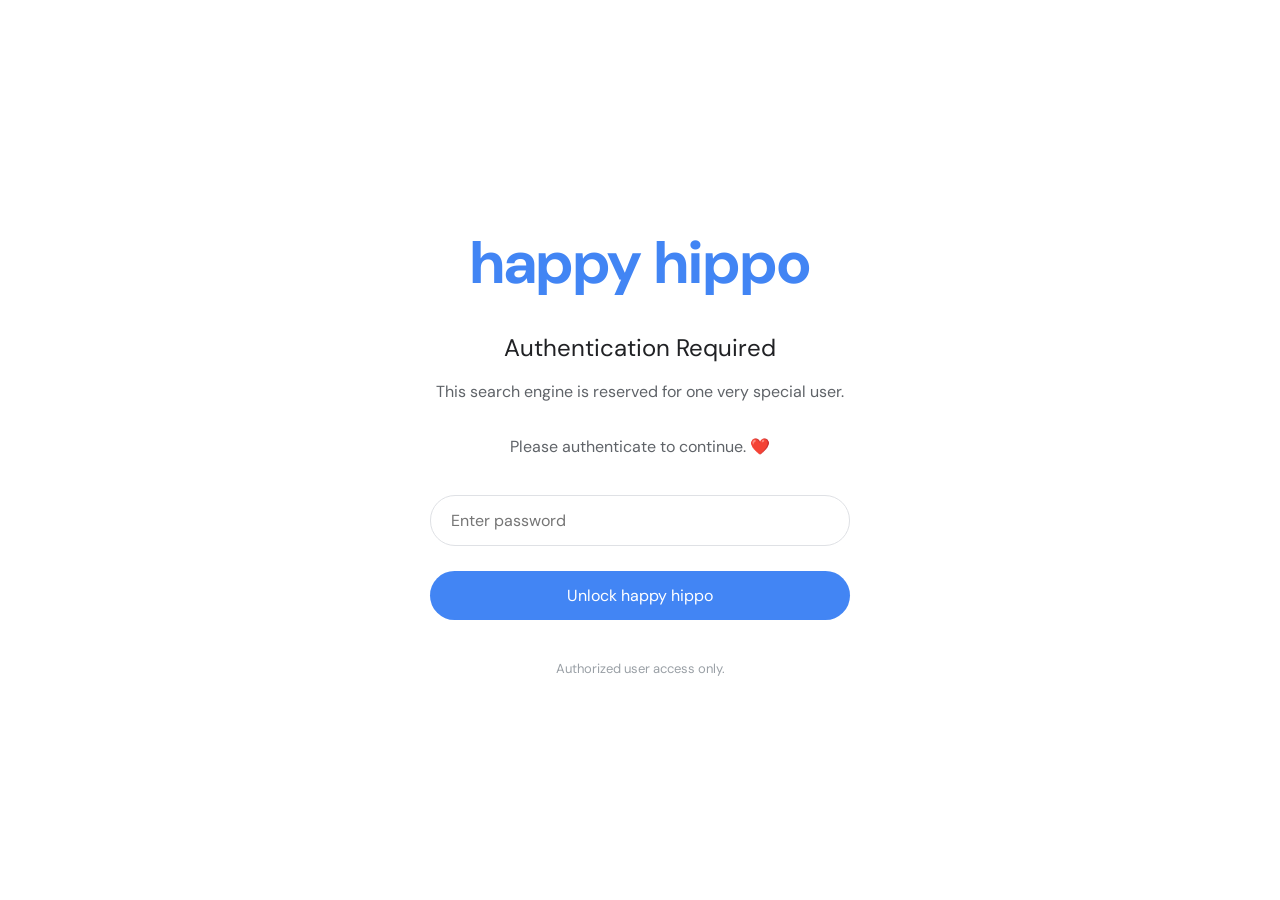
<file: index.html>
<!DOCTYPE html>
<html lang="en">
<head>

<meta charset="UTF-8">
<meta name="viewport" content="width=device-width, initial-scale=1.0">

<title>happy hippo</title>

<link rel="preconnect" href="https://fonts.googleapis.com">
<link rel="preconnect" href="https://fonts.gstatic.com" crossorigin>

<link href="https://fonts.googleapis.com/css2?family=DM+Sans:wght@400;500;700&display=swap" rel="stylesheet">

<style>

*{
    margin:0;
    padding:0;
    box-sizing:border-box;
    font-family:'DM Sans',sans-serif;
}

body{
    display:flex;
    justify-content:center;
    align-items:center;
    height:100vh;
    background:#fff;
}

.container{
    text-align:center;
    width:420px;
    max-width:90vw;
}

.logo{
    font-size:60px;
    color:#4285F4;
    font-weight:700;
    margin-bottom:30px;
}

.title{
    font-size:24px;
    color:#202124;
    margin-bottom:15px;
}

.subtitle{
    color:#5f6368;
    line-height:1.7;
    margin-bottom:35px;
}

input{

    width:100%;

    padding:14px 20px;

    border:1px solid #dfe1e5;

    border-radius:25px;

    font-size:16px;

    outline:none;

}

input:focus{
    box-shadow:0 1px 6px rgba(32,33,36,.28);
}

button{

    margin-top:25px;

    width:100%;

    padding:14px;

    border:none;

    border-radius:25px;

    background:#4285F4;

    color:white;

    cursor:pointer;

    font-size:16px;

}

button:hover{
    opacity:.9;
}

#error{
    color:#d93025;
    margin-top:18px;
}

.hint{
    margin-top:40px;
    color:#9aa0a6;
    font-size:13px;
}

</style>

</head>

<body>

<div class="container">

<div class="logo">
happy hippo
</div>

<div class="title">
Authentication Required
</div>

<div class="subtitle">
This search engine is reserved for one very special user.
<br><br>
Please authenticate to continue.
❤️
</div>

<input
id="password"
type="password"
placeholder="Enter password">

<button onclick="login()">
Unlock happy hippo
</button>

<div id="error"></div>

<div class="hint">
Authorized user access only.
</div>

</div>

<script>

function login(){

const password=document.getElementById("password").value;

if(password==="ethan"){
    window.location.href="home.html";
}
else{

document.getElementById("error").innerHTML=
"Authentication failed.";

}

}

document.getElementById("password").addEventListener("keypress",function(e){

if(e.key==="Enter"){
login();
}

});

</script>

</body>
</html>
</file>
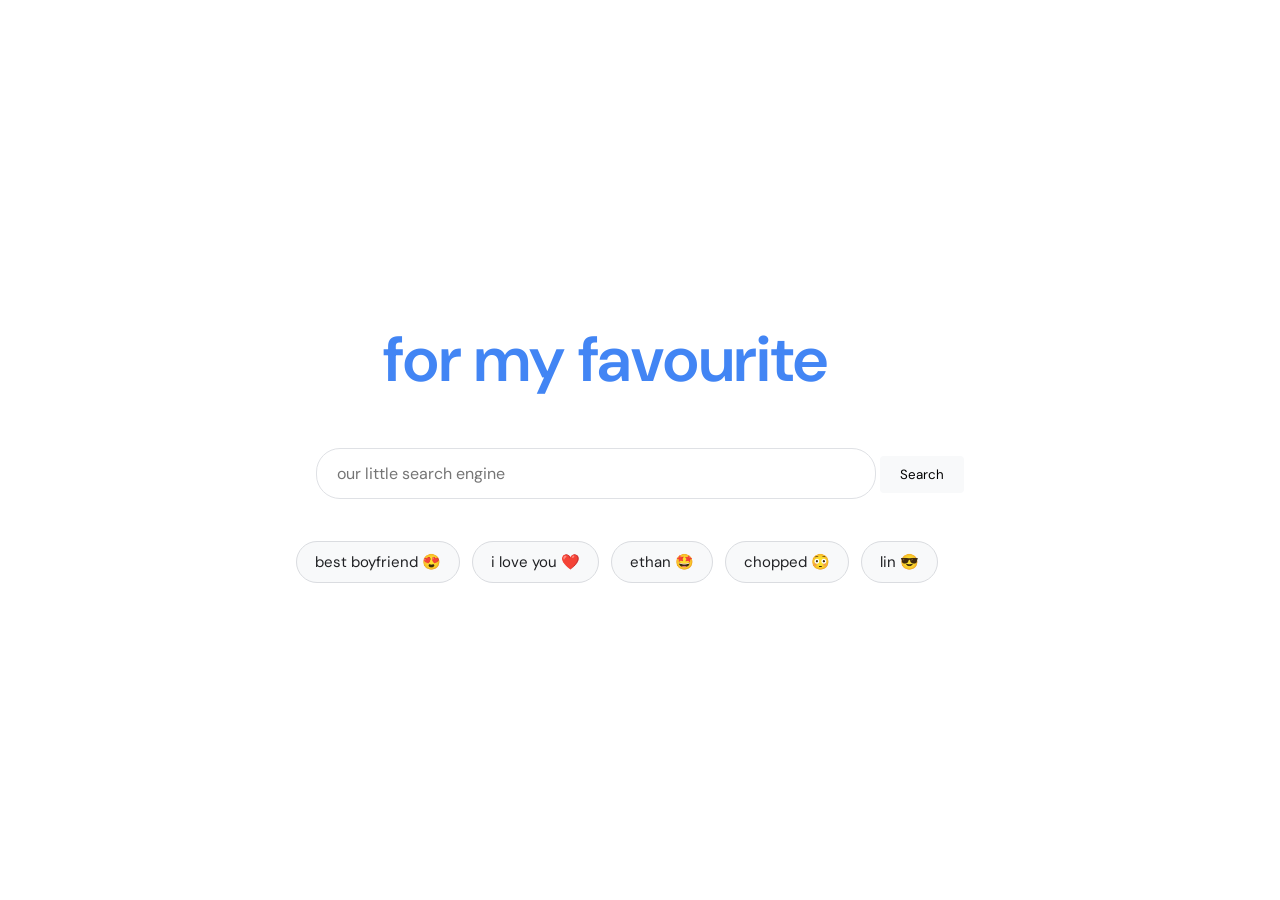
<file: home.html>
<!DOCTYPE html>
<html lang="en">
<head>
<link rel="preconnect" href="https://fonts.googleapis.com">
<link rel="preconnect" href="https://fonts.gstatic.com" crossorigin>
<link href="https://fonts.googleapis.com/css2?family=DM+Sans:wght@400;500;700&display=swap" rel="stylesheet">
    <meta charset="UTF-8">
    <meta name="viewport" content="width=device-width, initial-scale=1.0">
    <title>ethan & lin 💍</title>

    <link rel="stylesheet" href="style.css">
</head>
<body class="home">

    <div class="container">

        <h1 class="logo">for my favourite</h1>

        <form id="searchForm">

            <input
                id="searchInput"
                type="text"
                placeholder="our little search engine"
                autocomplete="off"
            >

            <button type="submit">
                Search
            </button>

        </form>
        
        <br>
        <br>

    <div class="trending-list">

        <a href="results.html?q=best%20boyfriend">best boyfriend 😍</a>

        <a href="results.html?q=i%20love%20you">i love you ❤️</a>

        <a href="results.html?q=ethan">ethan 🤩</a>

        <a href="results.html?q=chopped">chopped 😳</a>
          <a href="results.html?q=lin">lin 😎</a>

    </div>

</div>

</div>

    </div>

<script src="script.js"></script>
</body>
</html>
</file>
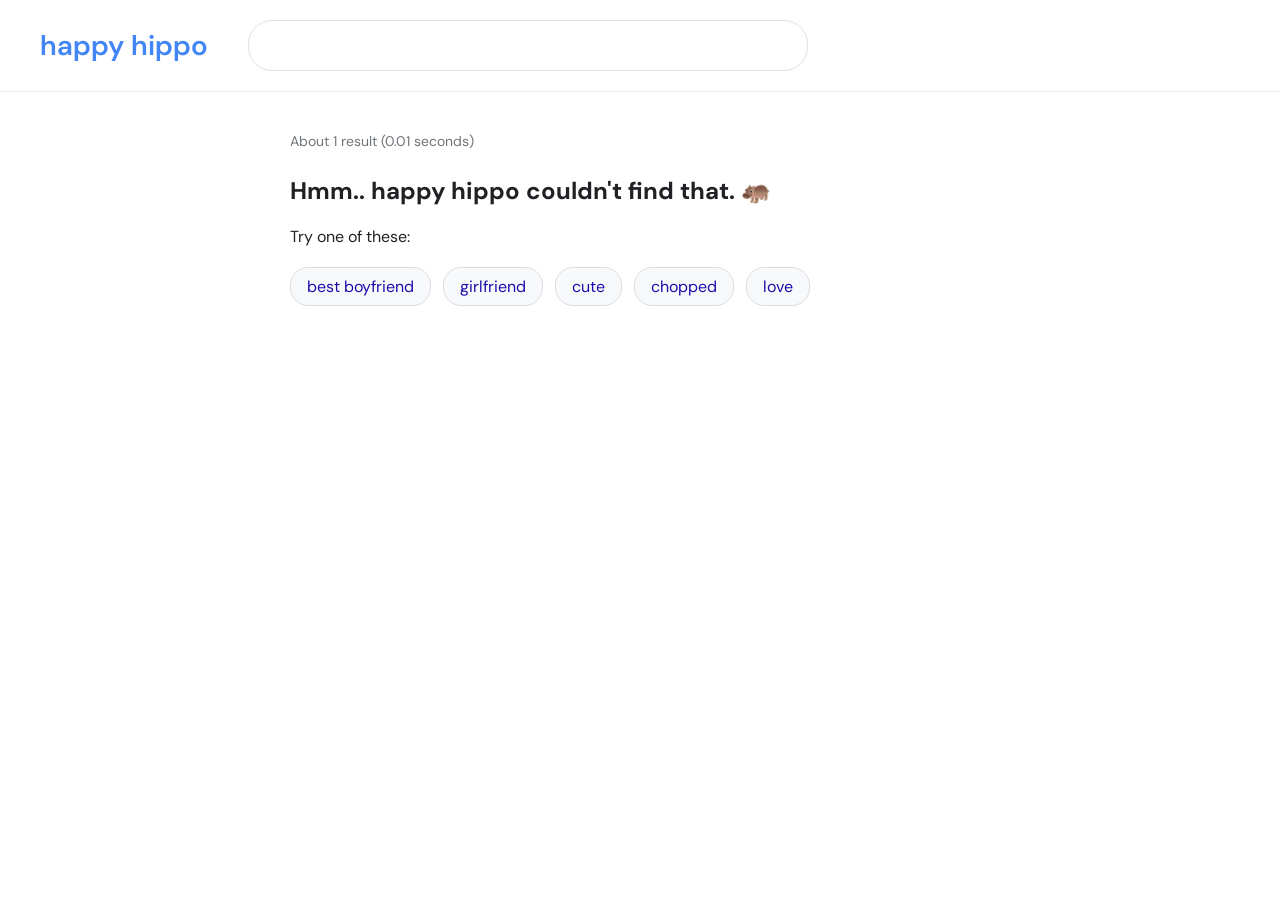
<file: results.html>
<!DOCTYPE html>
<html lang="en">
<head>
    <meta charset="UTF-8">
    <meta name="viewport" content="width=device-width, initial-scale=1.0">
    <title>happy hippo search</title>

    <link rel="stylesheet" href="style.css">
</head>
<link rel="preconnect" href="https://fonts.googleapis.com">
<link rel="preconnect" href="https://fonts.gstatic.com" crossorigin>
<link href="https://fonts.googleapis.com/css2?family=DM+Sans:wght@400;500;700&display=swap" rel="stylesheet">
<body>

<header class="topbar">

    <a href="home.html" class="small-logo">
        happy hippo
    </a>

    <form id="resultsSearchForm">

        <input
            id="resultsSearchInput"
            type="text"
            autocomplete="off"
        >

    </form>

</header>

<main class="results-container">

    <p class="search-info">
        About 1 result (0.01 seconds)
    </p>

    <div id="results"></div>

</main>

<script src="script.js"></script>

</body>
</html>
</file>
<file: style.css>
*{
    margin:0;
    padding:0;
    box-sizing:border-box;
    font-family:'DM Sans', sans-serif;
    
}

body{
    background:white;
    color:#202124;
}

.home{
    display:flex;
    justify-content:center;
    align-items:center;
    min-height:100vh;
}

.container{
    text-align:center;
}

.logo{
    font-size:64px;
    font-weight:600;
    color:#4285F4;
    margin-bottom:30px;
    transform:translateX(-35px);

}

input{
    width:560px;
    max-width:90vw;
    padding:14px 20px;
    border:1px solid #dfe1e5;
    border-radius:24px;
    font-size:16px;
    outline:none;
}

input:hover,
input:focus{
    box-shadow:0 1px 6px rgba(32,33,36,.28);
}

button{
    margin-top:25px;
    padding:10px 20px;
    border:none;
    border-radius:4px;
    cursor:pointer;
    background:#f8f9fa;
    transition:.2s;
}

button:hover{
    border:1px solid #dadce0;
}

.topbar{
    display:flex;
    align-items:center;
    gap:40px;
    padding:20px 40px;
    border-bottom:1px solid #eee;
}

.small-logo{
    text-decoration:none;
    color:#4285F4;
    font-size:28px;
    font-weight:600;
}

.results-container{
    width:700px;
    max-width:90%;
    margin:40px auto;
}

.search-info{
    color:#70757a;
    font-size:14px;
    margin-bottom:25px;
}

.result{
    margin-bottom:40px;
}

.result a{
    color:#1a0dab;
    font-size:22px;
    text-decoration:none;
}

.result a:hover{
    text-decoration:underline;
}

.result p{
    color:#4d5156;
    margin-top:10px;
    line-height:1.6;
}

.result-image{
    width:250px;
    border-radius:12px;
    margin:15px 0;
    display:block;
}

/* Results page suggestions */

.suggestions{
    display:flex;
    flex-wrap:wrap;
    gap:12px;
    margin-top:20px;
}

.suggestions a{
    text-decoration:none;
    color:#1a0dab;
    background:#f8f9fa;
    border:1px solid #dadce0;
    border-radius:18px;
    padding:8px 16px;
    transition:.2s;
}

.suggestions a:hover{
    background:#eef3fd;
    border-color:#4285F4;
}

/* Home page */

.trending{
    width:560px;
    max-width:90vw;
    margin:40px auto 0;
    text-align:left;
}

.trending h3{
    font-size:18px;
    color:#5f6368;
    margin-bottom:18px;
    font-weight:600;
}

/* THIS MAKES THEM SIT NEXT TO EACH OTHER */

.trending-list{
    display:flex;
    flex-wrap:wrap;
    gap:12px;
    transform:translateX(-20px);
}

.trending-list a{
    text-decoration:none;
    color:#202124;
    font-size:15px;
    background:#f8f9fa;
    border:1px solid #dadce0;
    border-radius:999px;
    padding:10px 18px;
    transition:.2s;
}

.trending-list a:hover{
    background:#eef3fd;
    border-color:#4285F4;
    color:#1a73e8;
}
</file>
